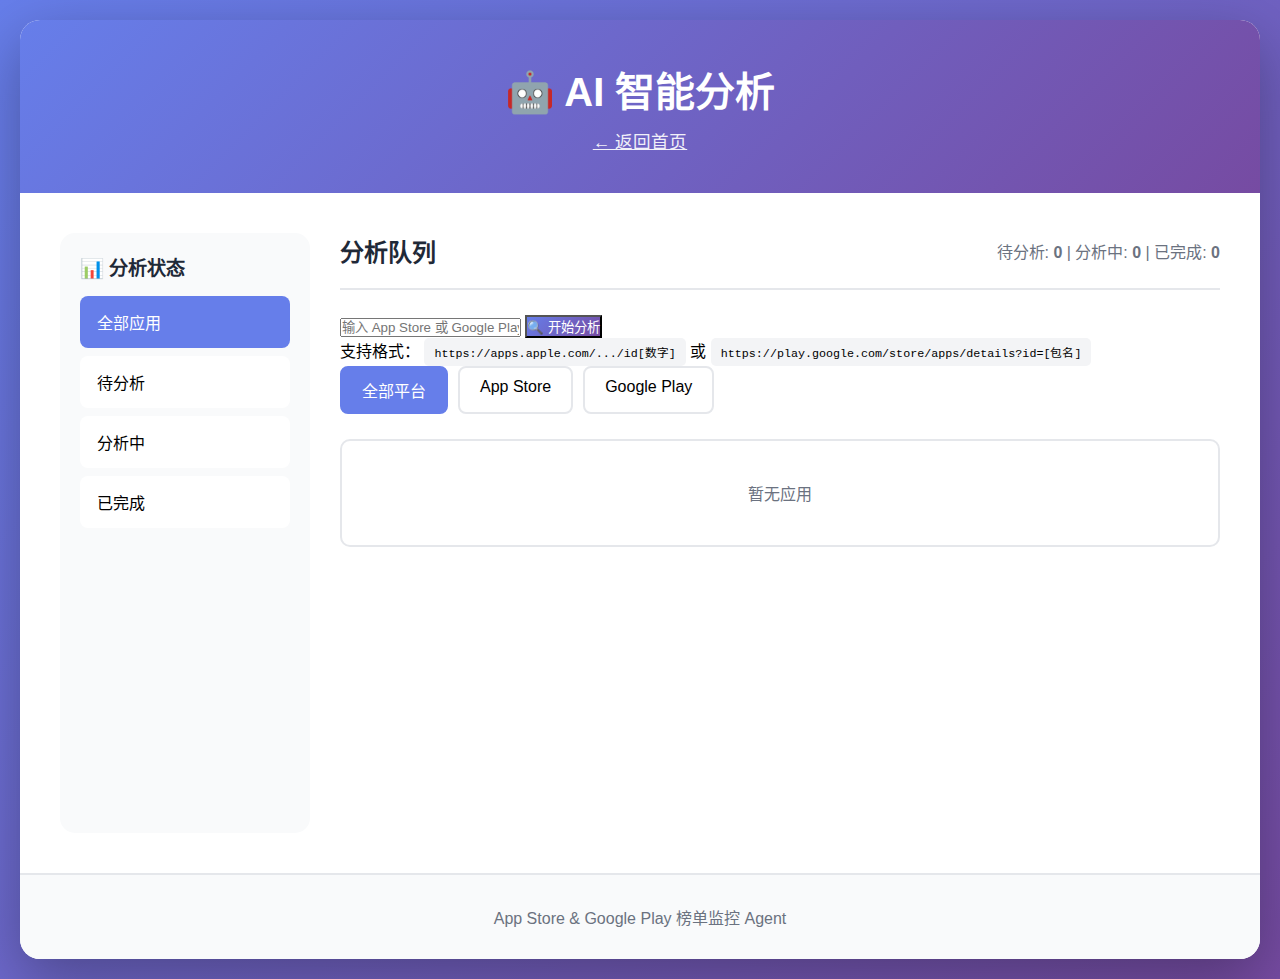
<file: web/analyzer.html>
<!DOCTYPE html>
<html lang="zh-CN">
<head>
    <meta charset="UTF-8">
    <meta name="viewport" content="width=device-width, initial-scale=1.0">
    <title>AI智能分析 - App 榜单监控</title>
    <link rel="stylesheet" href="css/style.css">
</head>
<body>
    <div class="container">
        <header>
            <h1>🤖 AI 智能分析</h1>
            <p class="subtitle"><a href="index.html" style="color: white">← 返回首页</a></p>
        </header>

        <main>
            <div class="page-layout">
                <!-- 左侧状态导航 -->
                <div class="sidebar">
                    <h3>📊 分析状态</h3>
                    <ul class="date-list">
                        <li class="date-item active" onclick="filterByStatus('all')">
                            全部应用
                        </li>
                        <li class="date-item" onclick="filterByStatus('pending')">
                            待分析
                        </li>
                        <li class="date-item" onclick="filterByStatus('analyzing')">
                            分析中
                        </li>
                        <li class="date-item" onclick="filterByStatus('completed')">
                            已完成
                        </li>
                    </ul>
                </div>

                <!-- 右侧内容区 -->
                <div class="content-area">
                    <div class="top-bar">
                        <h2>分析队列</h2>
                        <div class="top-info" id="statsInfo">
                            待分析: <strong id="pendingCount">0</strong> |
                            分析中: <strong id="analyzingCount">0</strong> |
                            已完成: <strong id="completedCount">0</strong>
                        </div>
                    </div>

                    <!-- 输入商店链接进行分析 -->
                    <div class="store-link-input-container">
                        <div class="input-group">
                            <input
                                type="text"
                                id="storeLinkInput"
                                class="store-link-input"
                                placeholder="输入 App Store 或 Google Play 商店链接，例如：https://apps.apple.com/app/id123456789"
                            />
                            <button id="analyzeLinkBtn" class="btn-primary" onclick="analyzeFromStoreLink()">
                                <span class="btn-icon">🔍</span>
                                开始分析
                            </button>
                        </div>
                        <div class="input-hint">
                            支持格式：
                            <code>https://apps.apple.com/.../id[数字]</code> 或
                            <code>https://play.google.com/store/apps/details?id=[包名]</code>
                        </div>
                    </div>

                    <!-- 平台Tab切换 -->
                    <div class="tabs">
                        <div class="tab active" data-platform="all">全部平台</div>
                        <div class="tab" data-platform="app_store">App Store</div>
                        <div class="tab" data-platform="google_play">Google Play</div>
                    </div>

                    <!-- 数据展示区 -->
                    <div id="dataContent">
                        <p>加载中...</p>
                    </div>
                </div>
            </div>
        </main>

        <footer>
            <p>App Store & Google Play 榜单监控 Agent</p>
        </footer>
    </div>

    <script src="js/common.js"></script>
    <script src="js/analyzer.js"></script>
</body>
</html>
</file>
<file: web/css/style.css>
/* 全局样式 */
* {
    margin: 0;
    padding: 0;
    box-sizing: border-box;
}

body {
    font-family: -apple-system, BlinkMacSystemFont, 'Segoe UI', Arial, sans-serif;
    background: linear-gradient(135deg, #667eea 0%, #764ba2 100%);
    min-height: 100vh;
    padding: 20px;
}

.container {
    max-width: 1400px;
    margin: 0 auto;
    background: white;
    border-radius: 20px;
    box-shadow: 0 20px 60px rgba(0,0,0,0.3);
    overflow: hidden;
}

/* 头部 */
header {
    background: linear-gradient(135deg, #667eea 0%, #764ba2 100%);
    color: white;
    padding: 40px;
    text-align: center;
}

header h1 {
    font-size: 2.5em;
    margin-bottom: 10px;
}

.subtitle {
    font-size: 1.1em;
    opacity: 0.9;
}

/* 主内容 */
main {
    padding: 40px;
}

/* 模块卡片网格 */
.modules-grid {
    display: grid;
    grid-template-columns: repeat(auto-fit, minmax(320px, 1fr));
    gap: 30px;
    margin-bottom: 50px;
}

.module-card {
    background: white;
    border: 2px solid #e5e7eb;
    border-radius: 15px;
    padding: 30px;
    transition: all 0.3s;
}

.module-card:hover {
    border-color: #667eea;
    box-shadow: 0 10px 30px rgba(102, 126, 234, 0.2);
    transform: translateY(-5px);
}

.module-card.disabled {
    opacity: 0.6;
}

.module-icon {
    font-size: 3em;
    margin-bottom: 15px;
}

.module-card h2 {
    font-size: 1.5em;
    color: #1f2937;
    margin-bottom: 15px;
}

.module-desc {
    color: #6b7280;
    line-height: 1.6;
    margin-bottom: 20px;
}

/* 模块统计 */
.module-stats {
    display: flex;
    gap: 20px;
    margin-bottom: 25px;
    padding: 15px;
    background: #f9fafb;
    border-radius: 10px;
}

.stat {
    flex: 1;
    text-align: center;
}

.stat-label {
    display: block;
    font-size: 0.85em;
    color: #6b7280;
    margin-bottom: 5px;
}

.stat-value {
    display: block;
    font-weight: 600;
    color: #1f2937;
}

.status-active {
    color: #10b981;
}

.status-pending {
    color: #f59e0b;
}

/* 按钮 */
.btn {
    display: inline-block;
    padding: 12px 30px;
    border-radius: 8px;
    text-decoration: none;
    font-weight: 600;
    transition: all 0.3s;
    border: none;
    cursor: pointer;
}

.btn-primary {
    background: linear-gradient(135deg, #667eea 0%, #764ba2 100%);
    color: white;
}

.btn-primary:hover {
    transform: scale(1.05);
    box-shadow: 0 5px 15px rgba(102, 126, 234, 0.4);
}

.btn-disabled {
    background: #d1d5db;
    color: #9ca3af;
    cursor: not-allowed;
}

/* 快速统计 */
.quick-stats {
    background: #f9fafb;
    padding: 30px;
    border-radius: 15px;
    margin-bottom: 40px;
}

.quick-stats h3 {
    margin-bottom: 20px;
    color: #1f2937;
}

.stats-grid {
    display: grid;
    grid-template-columns: repeat(auto-fit, minmax(200px, 1fr));
    gap: 20px;
}

.stat-box {
    background: white;
    padding: 25px;
    border-radius: 10px;
    text-align: center;
    border: 2px solid #e5e7eb;
}

.stat-number {
    font-size: 3em;
    font-weight: 700;
    color: #667eea;
    margin-bottom: 10px;
}

/* 使用指南 */
.guide-section {
    background: white;
    padding: 30px;
    border-radius: 15px;
    border: 2px solid #e5e7eb;
}

.guide-section h3 {
    margin-bottom: 25px;
    color: #1f2937;
}

.guide-steps {
    display: grid;
    grid-template-columns: repeat(auto-fit, minmax(250px, 1fr));
    gap: 25px;
}

.step {
    display: flex;
    align-items: start;
    gap: 15px;
}

.step-number {
    background: #667eea;
    color: white;
    width: 40px;
    height: 40px;
    border-radius: 50%;
    display: flex;
    align-items: center;
    justify-content: center;
    font-weight: 700;
    flex-shrink: 0;
}

.step-content h4 {
    color: #1f2937;
    margin-bottom: 8px;
}

code {
    background: #f3f4f6;
    padding: 5px 10px;
    border-radius: 5px;
    font-size: 0.9em;
    display: inline-block;
}

/* 页面布局（带侧边栏） */
.page-layout {
    display: flex;
    gap: 30px;
    min-height: 600px;
}

.sidebar {
    width: 250px;
    background: #f9fafb;
    border-radius: 15px;
    padding: 20px;
    flex-shrink: 0;
}

.sidebar h3 {
    color: #1f2937;
    margin-bottom: 15px;
    font-size: 1.2em;
}

.date-list {
    list-style: none;
}

.date-item {
    padding: 12px 15px;
    margin-bottom: 8px;
    border-radius: 8px;
    cursor: pointer;
    transition: all 0.3s;
    background: white;
    border: 2px solid transparent;
}

.date-item:hover {
    border-color: #667eea;
}

.date-item.active {
    background: #667eea;
    color: white;
}

.date-item.no-data {
    opacity: 0.5;
    cursor: not-allowed;
}

.content-area {
    flex: 1;
}

/* 顶部栏 */
.top-bar {
    display: flex;
    justify-content: space-between;
    align-items: center;
    margin-bottom: 25px;
    padding-bottom: 20px;
    border-bottom: 2px solid #e5e7eb;
}

.top-bar h2 {
    color: #1f2937;
}

.top-info {
    color: #6b7280;
}

/* Tab切换 */
.tabs {
    display: flex;
    gap: 10px;
    margin-bottom: 25px;
}

.tab {
    padding: 10px 20px;
    border-radius: 8px;
    border: 2px solid #e5e7eb;
    background: white;
    cursor: pointer;
    transition: all 0.3s;
}

.tab:hover {
    border-color: #667eea;
}

.tab.active {
    background: #667eea;
    color: white;
    border-color: #667eea;
}

/* 分类Tab样式 */
.category-tabs {
    border-top: 1px solid #e5e7eb;
    padding-top: 15px;
    margin-top: -10px;
}

.category-tabs .tab {
    padding: 8px 16px;
    font-size: 0.9em;
}

/* 表格 */
.data-table {
    background: white;
    border-radius: 10px;
    overflow: hidden;
    border: 2px solid #e5e7eb;
    margin-bottom: 20px;
}

/* 可排序的表头 */
th.sortable {
    cursor: pointer;
    user-select: none;
    transition: background-color 0.2s;
}

th.sortable:hover {
    background-color: #f3f4f6;
}

.data-table h4 {
    background: #f9fafb;
    padding: 15px 20px;
    color: #1f2937;
    border-bottom: 2px solid #e5e7eb;
}

table {
    width: 100%;
    border-collapse: collapse;
}

th, td {
    padding: 12px 15px;
    text-align: left;
    border-bottom: 1px solid #e5e7eb;
}

th {
    background: #f9fafb;
    color: #6b7280;
    font-weight: 600;
    font-size: 0.9em;
}

tr:hover {
    background: #f9fafb;
}

.app-icon {
    width: 40px;
    height: 40px;
    border-radius: 8px;
}

.app-name {
    font-weight: 600;
    color: #1f2937;
}

.app-developer {
    color: #6b7280;
    font-size: 0.9em;
}

/* 卡片列表 */
.card-list {
    display: grid;
    grid-template-columns: repeat(auto-fill, minmax(300px, 1fr));
    gap: 20px;
}

.app-card {
    background: white;
    border: 2px solid #e5e7eb;
    border-radius: 10px;
    padding: 20px;
    transition: all 0.3s;
}

.app-card:hover {
    border-color: #667eea;
    box-shadow: 0 5px 15px rgba(0,0,0,0.1);
}

.app-header {
    display: flex;
    gap: 15px;
    margin-bottom: 15px;
}

.app-info {
    flex: 1;
}

.app-meta {
    display: flex;
    gap: 15px;
    margin-bottom: 15px;
    color: #6b7280;
    font-size: 0.9em;
}

.meta-item {
    display: flex;
    align-items: center;
    gap: 5px;
}

/* 底部 */
footer {
    background: #f9fafb;
    padding: 30px;
    text-align: center;
    color: #6b7280;
    border-top: 2px solid #e5e7eb;
}

footer a {
    color: #667eea;
    text-decoration: none;
}

footer a:hover {
    text-decoration: underline;
}

/* 响应式 */
@media (max-width: 768px) {
    .page-layout {
        flex-direction: column;
    }

    .sidebar {
        width: 100%;
    }

    .modules-grid {
        grid-template-columns: 1fr;
    }
}
</file>
